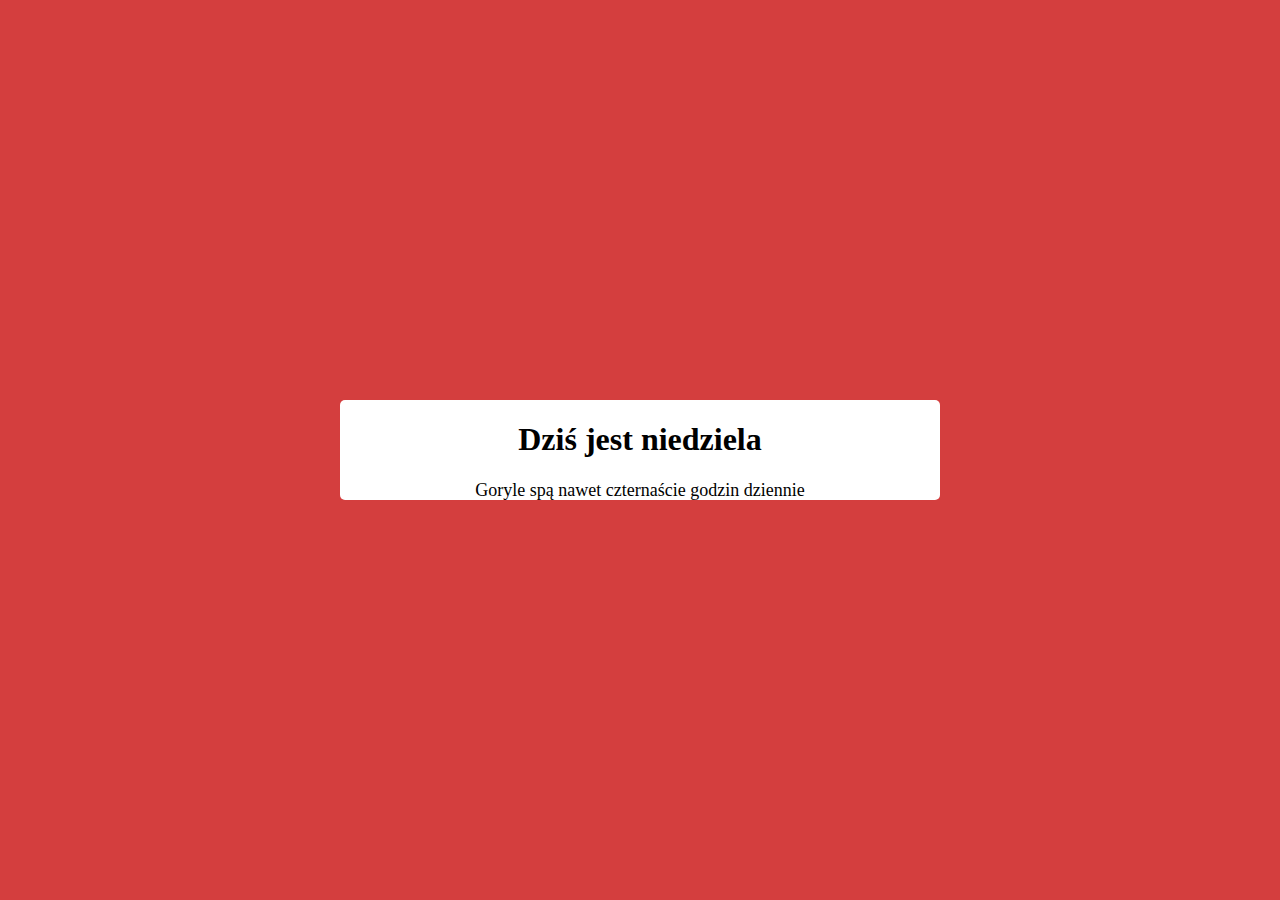
<file: Ciekawostki/index.html>
<!DOCTYPE html>
<html lang="en">
<head>
    <meta charset="UTF-8">
    <meta name="viewport" content="width=device-width, initial-scale=1.0">
    <title>Zadanie</title>
    <link rel="stylesheet" href="style.css">
</head>
<body>
    <div class="box">
        <h1>Dziś jest <span class="current-day"></span></h1>
        <p class="fun-fact"></p>
    </div>

    <script src="main.js"></script>
</body>
</html>
</file>
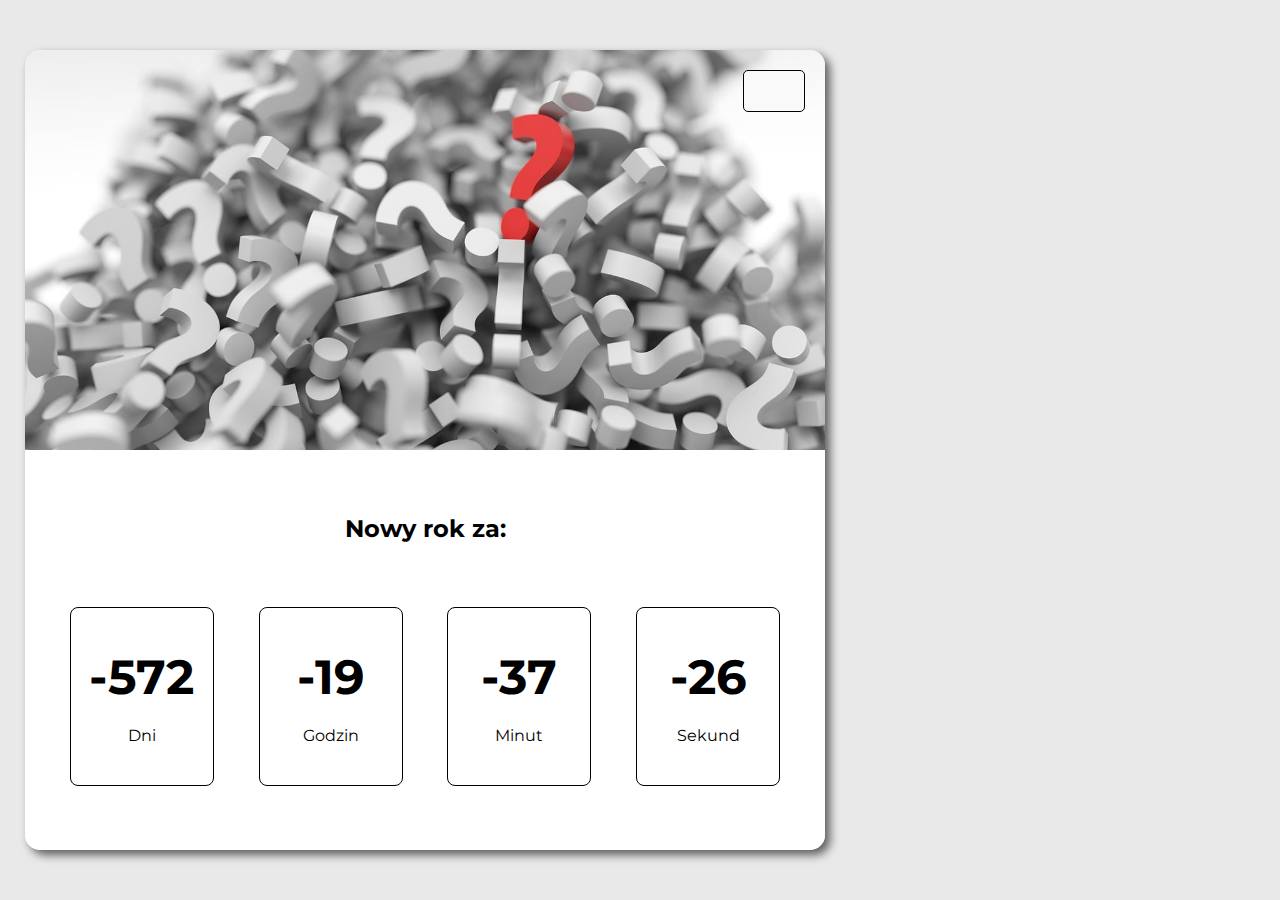
<file: Czaso-odliczator/index.html>
<!DOCTYPE html>
<html lang="en">
<head>
    <meta charset="UTF-8">
    <meta name="viewport" content="width=device-width, initial-scale=1.0">
    <title>Document</title>
    <link href="https://fonts.googleapis.com/css?family=Montserrat:200,400,700&display=swap&subset=latin-ext"
    rel="stylesheet">

    <link rel="stylesheet" href="style.css">

    <link rel="stylesheet" href="https://cdnjs.cloudflare.com/ajax/libs/font-awesome/6.5.2/css/all.min.css" integrity="sha512-SnH5WK+bZxgPHs44uWIX+LLJAJ9/2PkPKZ5QiAj6Ta86w+fsb2TkcmfRyVX3pBnMFcV7oQPJkl9QevSCWr3W6A==" crossorigin="anonymous" referrerpolicy="no-referrer" />
</head>
<body>
    <div class="counter-app">
        <div class="settings">
            <h1>ustawienia</h1>
            <label for="event-name">Nazwa wydarzenia:</label>
            <input type="text" id="event-name" value="Nowy rok">
            <table class="date">
                <tr>
                    <td><label for="event-day">Dzień:</label></td>
                    <td><label for="event-month">Miesiąc:</label></td>
                    <td><label for="event-year">Rok:</label></td>
                </tr>
                <tr>
                    <td><input type="number" id="event-day" min="1" max="2" value="1"></td>
                    <td><input type="number" id="event-month" min="1" max="2" value="1"></td>
                    <td><input type="number" id="event-year" min="1" max="4" value="2025"></td>
                </tr>
            </table>
            <label for="event-image">Link do obrazka:</label>
            <input type="text" id="event-image" value="default.jpg">
            <button class="save">Zapisz</button>
        </div>
        <div class="app-body">
            <div class="image-section">
                <div class="settings-btn"><i class="fas fa-sliders-h"></i></div>
            </div>
            <div class="time-section">
                <h3><span class="event">Nowy rok</span> za:</h3>
                <div class="time-cards">
                    <div class="card">
                        <p class="days-count number">0</p>
                        <p class="card-title">Dni</p>
                    </div>
                    <div class="card">
                        <p class="hours-count number">0</p>
                        <p class="card-title">Godzin</p>
                    </div>
                    <div class="card">
                        <p class="minutes-count number">0</p>
                        <p class="card-title">Minut</p>
                    </div>
                    <div class="card">
                        <p class="seconds-count number">0</p>
                        <p class="card-title">Sekund</p>
                    </div>
                </div>
            </div>
        </div>
    </div>

    <script src="script.js"></script>
</body>
</html>
</file>
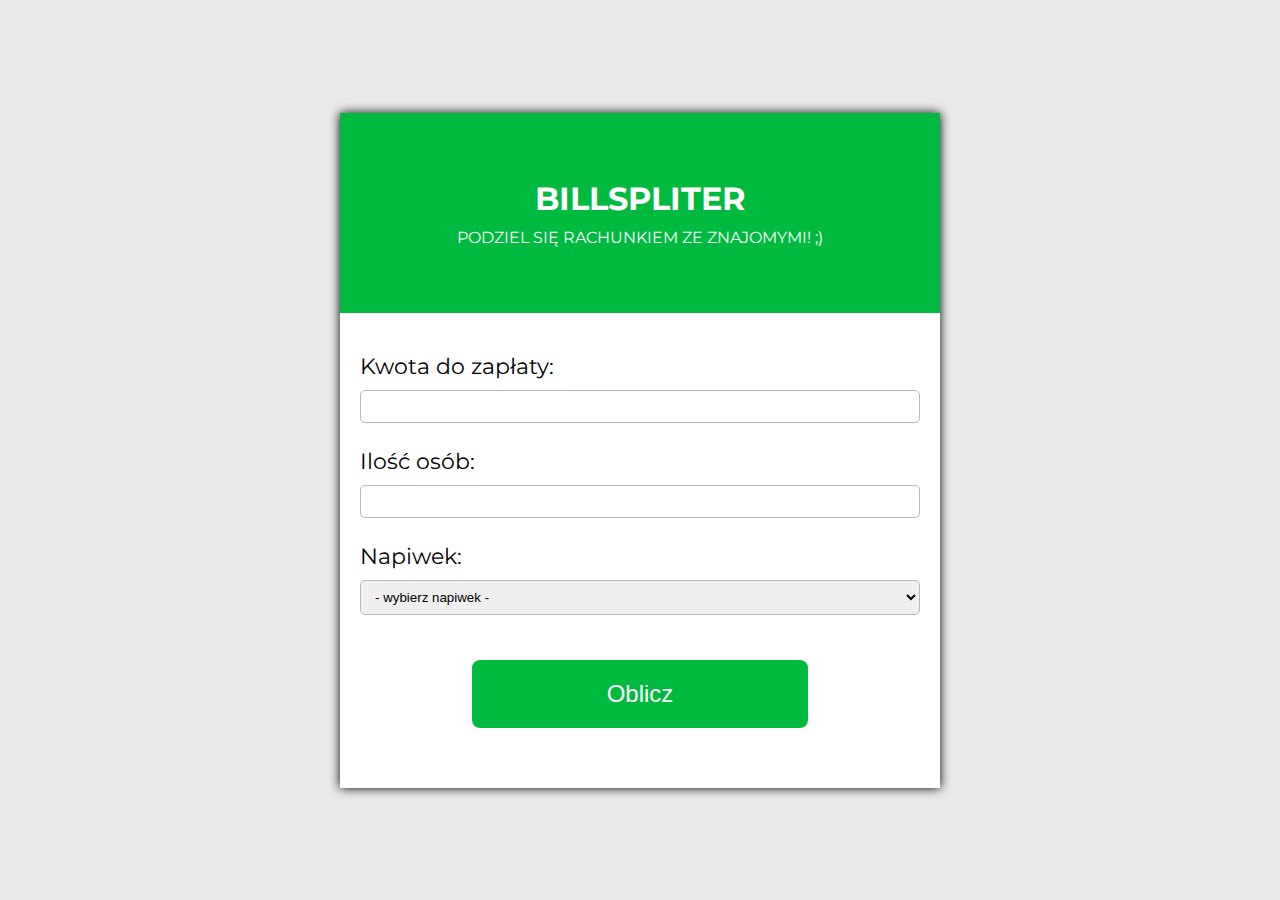
<file: Kalkulator rachunków i napiwków/index.html>
<!DOCTYPE html>
<html lang="en">
<head>
    <meta charset="UTF-8">
    <meta name="viewport" content="width=device-width, initial-scale=1.0">
    <title>BillSplitter</title>
    <link rel="preconnect" href="https://fonts.googleapis.com">
    <link rel="preconnect" href="https://fonts.gstatic.com" crossorigin>
    <link href="https://fonts.googleapis.com/css2?family=Montserrat:ital@0;1&display=swap" rel="stylesheet">
    <link rel="stylesheet" href="style.css">
</head>
<body>
    <div class="wrapper">
        <div class="top">
            <h1>BillSpliter</h1>
            <p>Podziel się rachunkiem ze znajomymi! ;)</p>
        </div>
        <div class="bottom">
            <label for="price">Kwota do zapłaty:</label>
            <input type="number" id="price">

            <label for="people">Ilość osób:</label>
            <input type="number" id="people">

            <label for="tip">Napiwek:</label>
            <select id="tip">
                <option value="0" disabled selected>- wybierz napiwek -</option>
                <option value="0.05">5%</option>
                <option value="0.1">10%</option>
                <option value="0.15">15%</option>
                <option value="0.2">20%</option>
            </select>

            <button class="count">Oblicz</button>
            <p class="error"></p>
            <p class="cost-info">Powinniście się złożyć po <span class="cost"></span>zł! :)</p>
        </div>
    </div>
    <script src="script.js"></script>
</body>
</html>
</file>
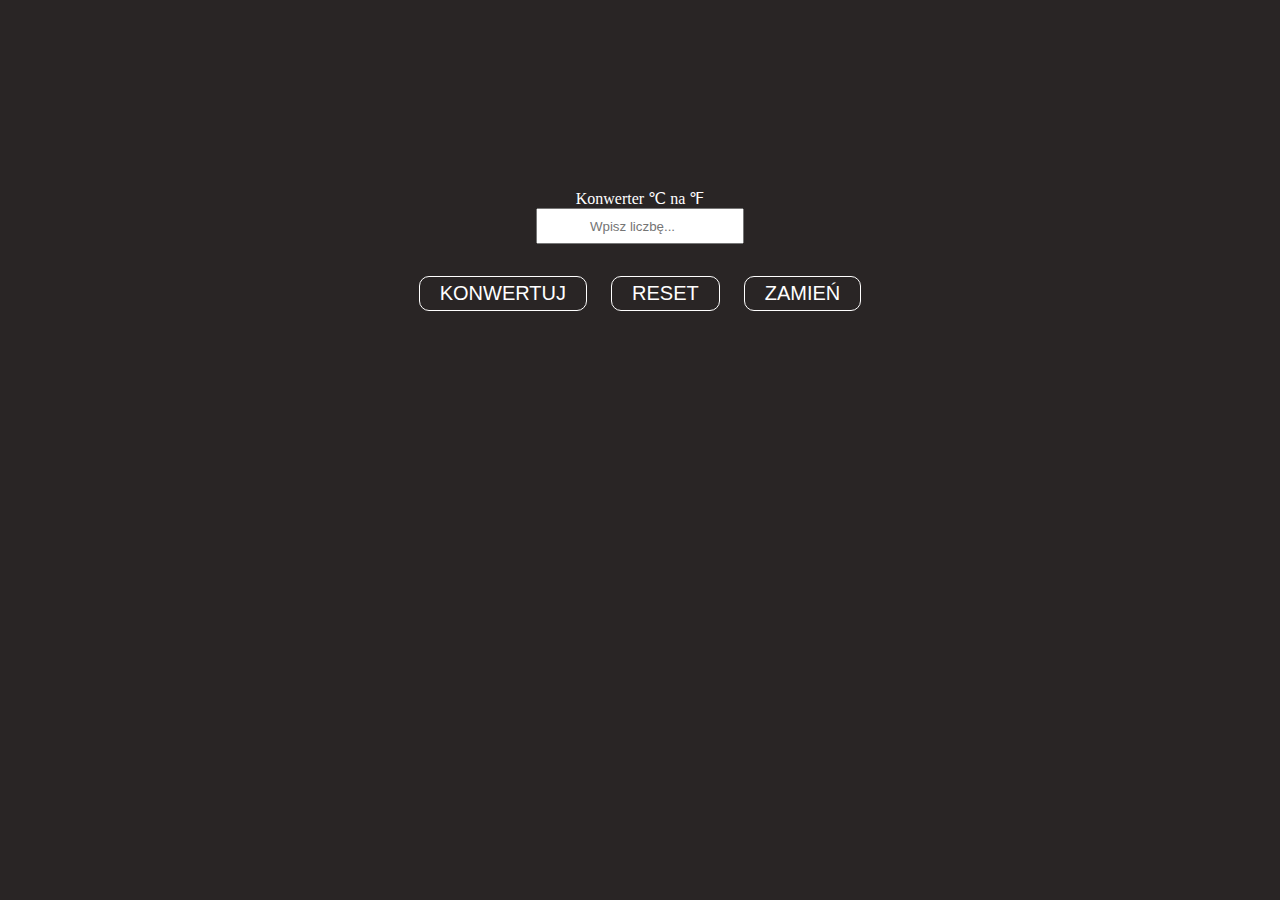
<file: konwerter/index.html>
<!DOCTYPE html>
<html lang="en">
<head>
    <meta charset="UTF-8">
    <meta name="viewport" content="width=device-width, initial-scale=1.0">
    <title>Document</title>
    <link rel="stylesheet" href="style.css">
</head>
<body>
    <label for="converter">Konwerter <span class="one">℃</span> na <span class="two">℉</span></label>
    <input type="number" id="converter" placeholder="Wpisz liczbę...">
    <p class="result"></p>
    <div>
        <button class="conv">KONWERTUJ</button>
        <button class="reset">RESET</button>
        <button class="change">ZAMIEŃ</button>
    </div>
    <script src="script.js"></script>
</body>
</html>
</file>
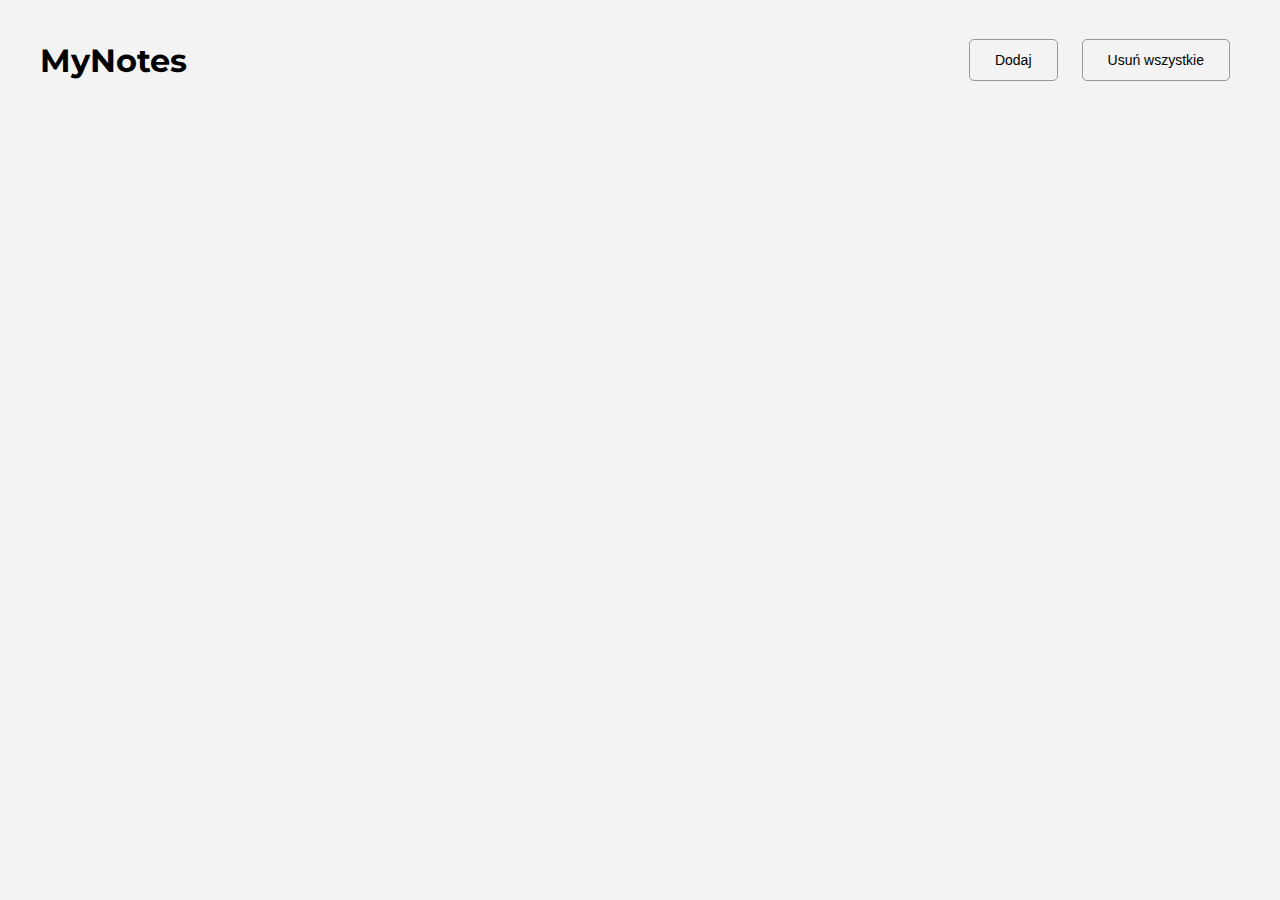
<file: MyNotes/index.html>
<!DOCTYPE html>
<html lang="pl">

<head>
    <meta charset="UTF-8">
    <meta name="viewport" content="width=device-width, initial-scale=1.0">
    <title>Notatki</title>

    <link href="https://fonts.googleapis.com/css?family=Montserrat:200,400,700&display=swap&subset=latin-ext"
        rel="stylesheet">

    <link rel="stylesheet" href="style.css">
    <link rel="stylesheet" href="https://cdnjs.cloudflare.com/ajax/libs/font-awesome/6.5.2/css/all.min.css" integrity="sha512-SnH5WK+bZxgPHs44uWIX+LLJAJ9/2PkPKZ5QiAj6Ta86w+fsb2TkcmfRyVX3pBnMFcV7oQPJkl9QevSCWr3W6A==" crossorigin="anonymous" referrerpolicy="no-referrer"/>
    <link rel="preconnect" href="https://fonts.googleapis.com">
</head>

<body>

    <div class="menu">
        <h1><i class="fas fa-sticky-note"></i> MyNotes</h1>
        <div class="menu-buttons">
            <button class="add icon"><i class="fas fa-plus"></i> Dodaj</button>
            <button class="delete-all icon"><i class="fas fa-trash-alt"></i> Usuń wszystkie</button>
        </div>
    </div>


    <div class="note-area">
        <!-- <div class="note">

            <div class="note-header">
                <h3 class="note-title">Notatka #1</h3>
                <button class="delete-note">
                    <i class="fas fa-times icon"></i>
                </button>
            </div>
            <div class="note-body">
                Lorem ipsum dolor sit amet consectetur adipisicing elit. Facere dolores consectetur sapiente optio nobis
                obcaecati quisquam. Ullam, aut. Minus iste iure recusandae saepe officiis voluptas, molestiae
                accusantium at ipsa consequuntur!
            </div>

        </div> -->
    </div>


    <div class="note-panel">
        <h2>Dodaj notatkę</h2>
        <label for="category">Wybierz kategorię</label>
        <select id="category" onchange="selectValue()">
            <option value="0" disabled selected>- wybierz kategorię -</option>
            <option value="1">Zakupy</option>
            <option value="1">Praca</option>
            <option value="1">Inne</option>
        </select>

        <label for="text">Wpisz treść notatki</label>
        <textarea id="text"></textarea>

        <p class="error">Uzupełnij wszystkie pola!</p>

        <div class="panel-buttons">
            <button class="save icon"><i class="fas fa-save"></i> Zapisz</button>
            <button class="cancel icon"><i class="far fa-window-close"></i> Anuluj</button>
        </div>
    </div>


    <script src="script.js"></script>
</body>

</html>
</file>
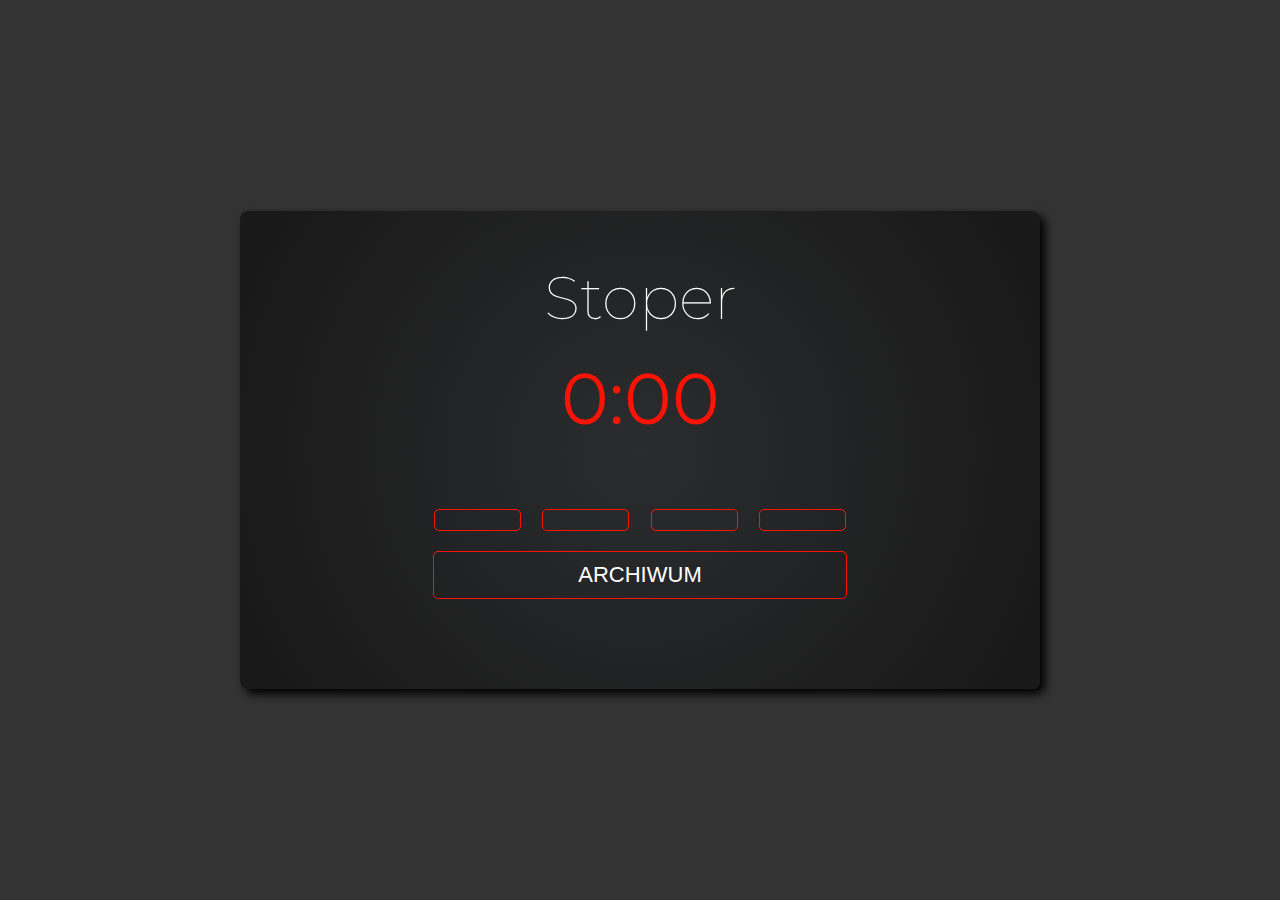
<file: Stoper zmianiający kolory & Modal/index.html>
<!DOCTYPE html>
<html lang="pl">

<head>
    <meta charset="UTF-8">
    <meta name="viewport" content="width=device-width, initial-scale=1.0">
    <title>Stoper & modal</title>

    <link href="https://fonts.googleapis.com/css?family=Dancing+Script|Montserrat:400,700&display=swap&subset=latin-ext"
        rel="stylesheet">

    <link rel="stylesheet" href="style.css">
    <link
    rel="stylesheet"
    href="https://cdnjs.cloudflare.com/ajax/libs/font-awesome/6.5.2/css/all.min.css"
    integrity="sha512-SnH5WK+bZxgPHs44uWIX+LLJAJ9/2PkPKZ5QiAj6Ta86w+fsb2TkcmfRyVX3pBnMFcV7oQPJkl9QevSCWr3W6A=="
    crossorigin="anonymous"
    referrerpolicy="no-referrer"
  />
</head>

<body>

    <div class="wrapper">
        <div class="info">
            <i class="fas fa-question"></i>
            <i class="fas fa-paint-brush"></i>
        </div>
        <div class="colors">
            <div class="color one"></div>
            <div class="color two"></div>
            <div class="color three"></div>
        </div>
        <h1>Stoper</h1>
        <p class="stopwatch">0:00</p>
        <p class="time">0:00</p>
        <div class="buttons">
            <button class="start"><i class="fas fa-play"></i></button>
            <button class="pause"><i class="fas fa-pause"></i></button>
            <button class="stop"><i class="fas fa-stop"></i></button>
            <button class="reset"><i class="fas fa-times"></i></button>
            <button class="history">archiwum</button>
        </div>
        <ul class="time-list"></ul>
    </div>

    <div class="modal-shadow">
        <div class="modal">
            <h3>Instrukcja:</h3>
            <p><i class="fas fa-play"></i> - start</p>
            <p><i class="fas fa-pause"></i> - pauza</p>
            <p><i class="fas fa-stop"></i> - stop</p>
            <p><i class="fas fa-times"></i> - skasuj wszystko (łącznie z archiwum)</p>
            <p><strong>archiwum</strong> - zobacz wcześniejsze pomiary</p>
            <button class="close">Zamknij</button>
        </div>
    </div>

    <script src="script.js"></script>
</body>

</html>
</file>
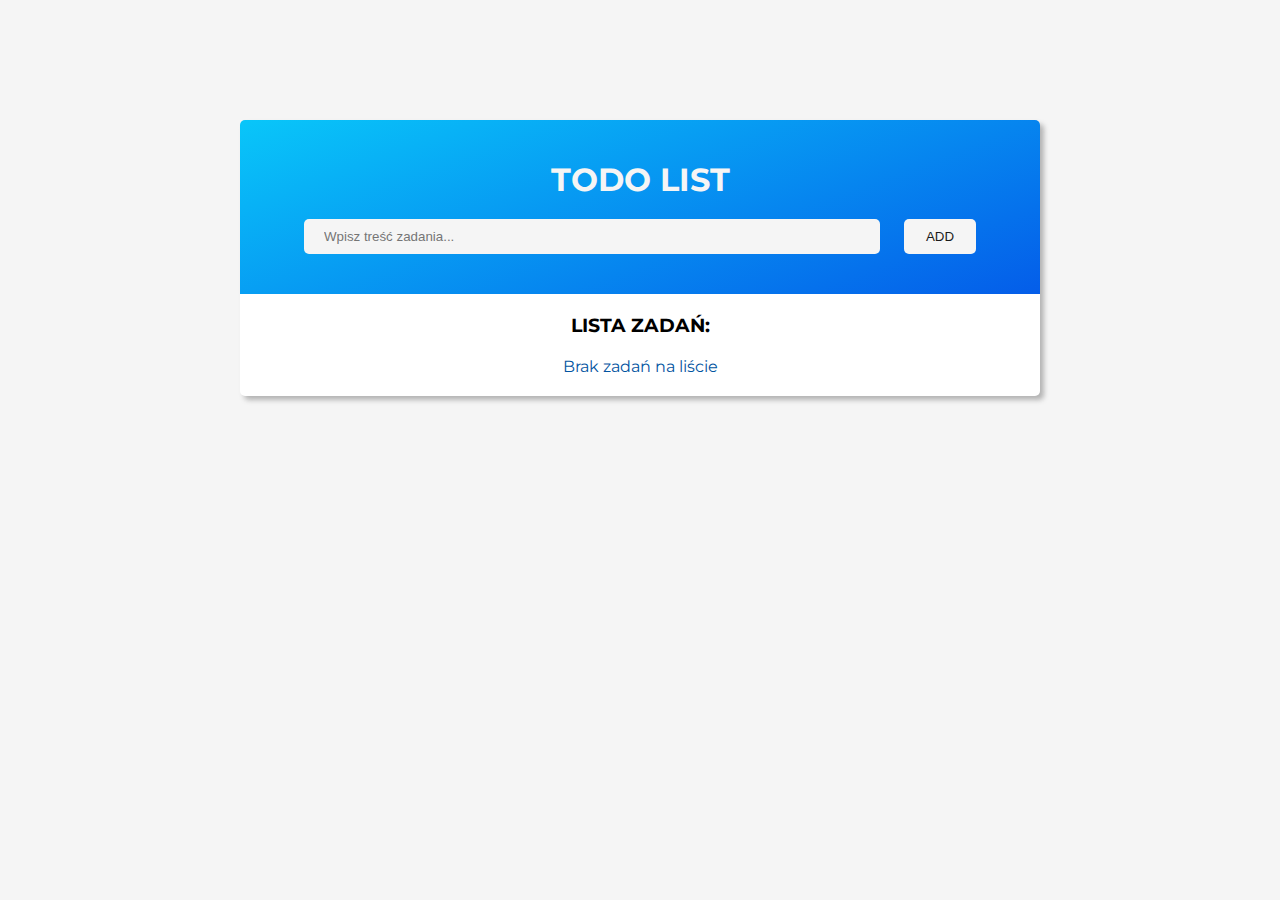
<file: Todo lista/index.html>
<!DOCTYPE html>
<html lang="en">
<head>
    <meta charset="UTF-8">
    <meta name="viewport" content="width=device-width, initial-scale=1.0">
    <title>Document</title>
    <link rel="preconnect" href="https://fonts.googleapis.com">
<link rel="preconnect" href="https://fonts.gstatic.com" crossorigin>
<link href="https://fonts.googleapis.com/css2?family=Montserrat:wght@400;700&display=swap" rel="stylesheet">
<link rel="stylesheet" href="https://cdnjs.cloudflare.com/ajax/libs/font-awesome/6.5.1/css/all.min.css" integrity="sha512-DTOQO9RWCH3ppGqcWaEA1BIZOC6xxalwEsw9c2QQeAIftl+Vegovlnee1c9QX4TctnWMn13TZye+giMm8e2LwA==" crossorigin="anonymous" referrerpolicy="no-referrer" />
<link rel="stylesheet" href="style.css">
</head>
<body>
    <div class="todo">
        <div class="header">
            <h1>ToDo List</h1>
            <input type="text" class="todo-input" placeholder="Wpisz treść zadania...">
            <button class="btn-add">Add</button>
        </div>
        <div class="todolist">
            <h3>Lista zadań:</h3>
            <p class="error-info">Brak zadań na liście</p>
            <ul>
                <!-- <li data-id='test1'>Wypić kawę
                    <div class="tools">
                        <button class="complete"><i class="fas fa-check"></i></button>
                        <button class="edit">EDIT</button>
                        <button class="delete"><i class="fas fa-times"></i></button>
                    </div>
                </li>
                <li data-id='test2'>Zjeść śniadanie
                    <div class="tools">
                        <button class="complete"><i class="fas fa-check"></i></button>
                        <button class="edit">EDIT</button>
                        <button class="delete"><i class="fas fa-times"></i></button>
                    </div>
                </li>
                <li data-id='test3'>Umyć okna
                    <div class="tools">
                        <button class="complete"><i class="fas fa-check"></i></button>
                        <button class="edit">EDIT</button>
                        <button class="delete"><i class="fas fa-times"></i></button>
                    </div>
                </li> -->
            </ul>
        </div>
    </div>
    
    <div class="popup">
        <h3>Edytuj zadanie:</h3>
        <div class="popup-body">
            <p class="popup-info"></p>
            <input type="text" class="popup-input" placeholder="Wprowadź nową treść zadania...">
            <button class="popup-btn accept">Zatwierdź</button>
            <button class="popup-btn cancel">Anuluj</button>
        </div>
    </div>
    <script src="script.js"></script>
</body>
</html>
</file>
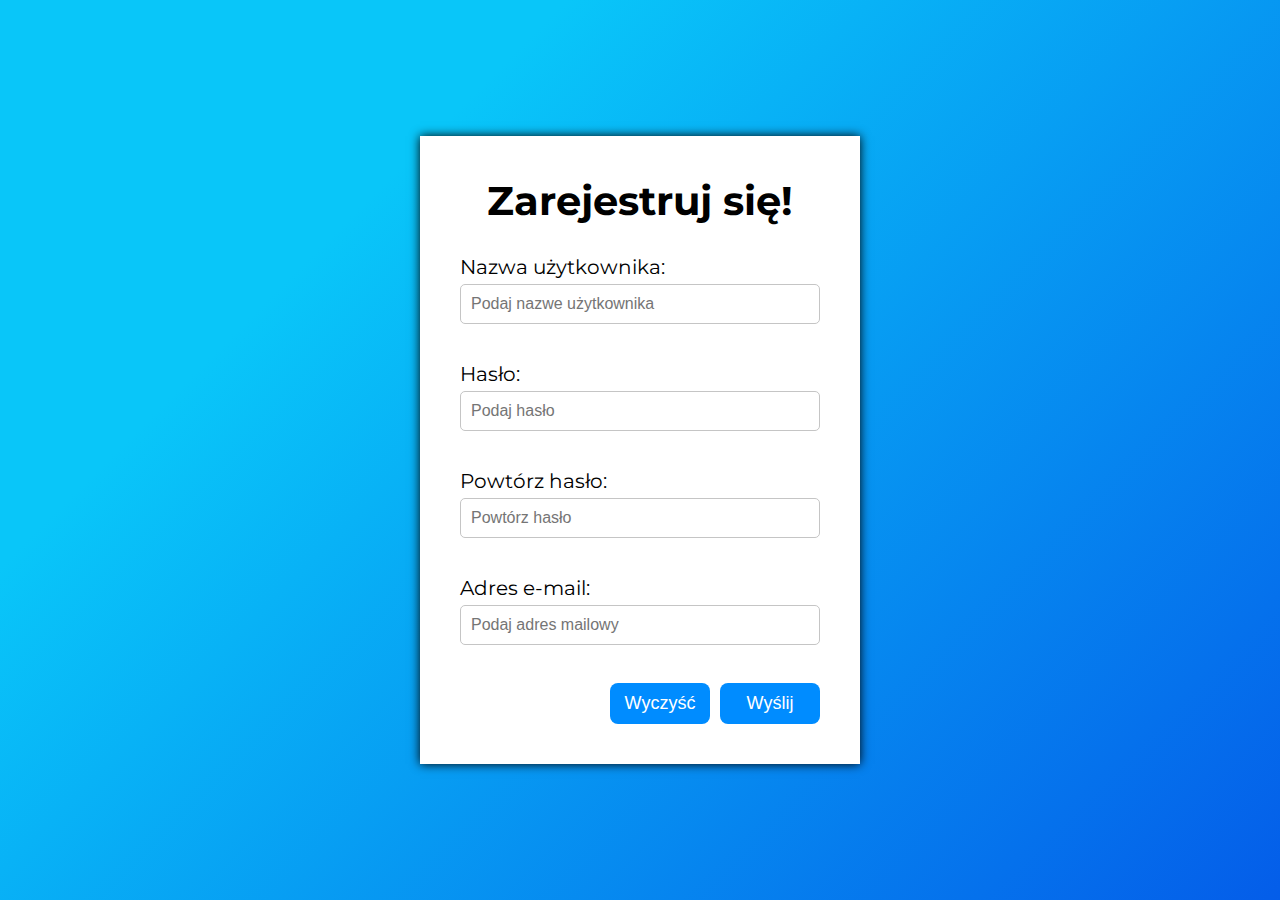
<file: Walidator formularza/index.html>
<!DOCTYPE html>
<html lang="en">
<head>
    <meta charset="UTF-8">
    <meta name="viewport" content="width=device-width, initial-scale=1.0">
    <title>Walidator formularza</title>
    <link rel="preconnect" href="https://fonts.googleapis.com">
    <link rel="preconnect" href="https://fonts.gstatic.com" crossorigin>
    <link href="https://fonts.googleapis.com/css2?family=Montserrat:ital,wght@0,100..900;1,100..900&display=swap" rel="stylesheet">
    <link rel="stylesheet" href="style.css">
</head>
<body>
    <div class="wrapper">
        <form>
            <h1>Zarejestruj się!</h1>
            <div class="form-box">
                <label for="username">Nazwa użytkownika:</label>
                <input type="text" id="username" placeholder="Podaj nazwe użytkownika">
                <p class="error-text">error</p>
            </div>
            <div class="form-box">
                <label for="password">Hasło:</label>
                <input type="password" id="password" placeholder="Podaj hasło">
                <p class="error-text">error</p>
            </div>
            <div class="form-box">
                <label for="password2">Powtórz hasło:</label>
                <input type="password" id="password2" placeholder="Powtórz hasło">
                <p class="error-text">error</p>
            </div>
            <div class="form-box">
                <label for="email">Adres e-mail:</label>
                <input type="email" id="email" placeholder="Podaj adres mailowy">
                <p class="error-text">error</p>
            </div>

            <div class="control-buttons">
                <button class="clear">Wyczyść</button>
                <button class="send">Wyślij</button>
            </div>

            <div class="popup">
                <p>Formularz został poprawnie wysłany!</p>
                <button class="close">Zamknij</button>
            </div>
        </form>
    </div>
    <script src="script.js"></script>
</body>
</html>
</file>
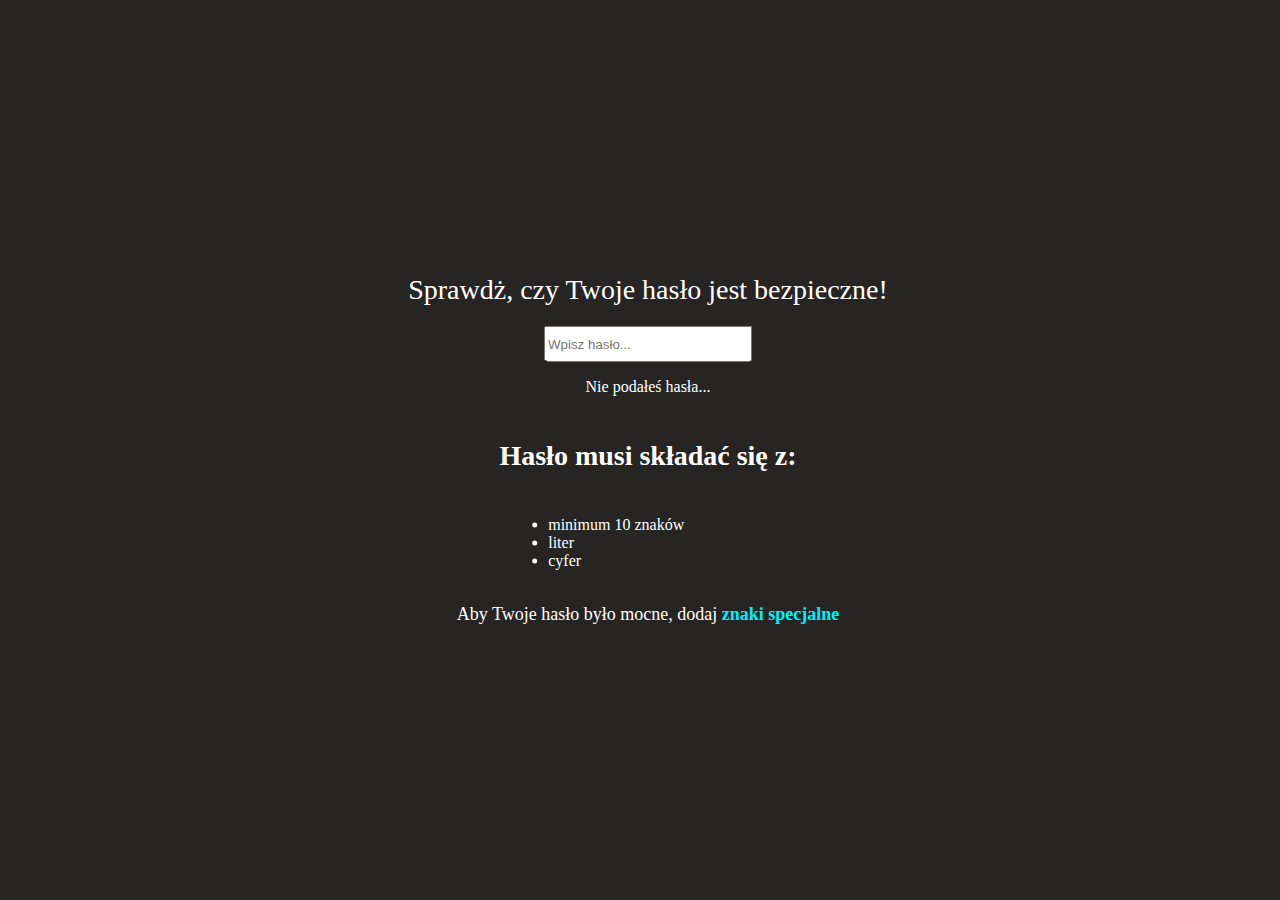
<file: Walidator hasła/index.html>
<!DOCTYPE html>
<html lang="en">
<head>
    <meta charset="UTF-8">
    <meta name="viewport" content="width=device-width, initial-scale=1.0">
    <title>Document</title>
    <link rel="stylesheet" href="style.css">
</head>
<body>
    <label for="password">Sprawdż, czy Twoje hasło jest bezpieczne!</label>
    <input type="text" id="password" placeholder="Wpisz hasło...">
    <p class="passinfo">Nie podałeś hasła...</p>
    <h3>Hasło musi składać się z:</h3>
    <ul>
        <li>minimum 10 znaków</li>
        <li>liter</li>
        <li>cyfer</li>
    </ul>
    <p class="passhard">Aby Twoje hasło było mocne, dodaj <span style="font-weight: bold; color: rgb(0, 238, 255);">znaki specjalne</span></p>
    <script src="main.js"></script>
</body>
</html>
</file>
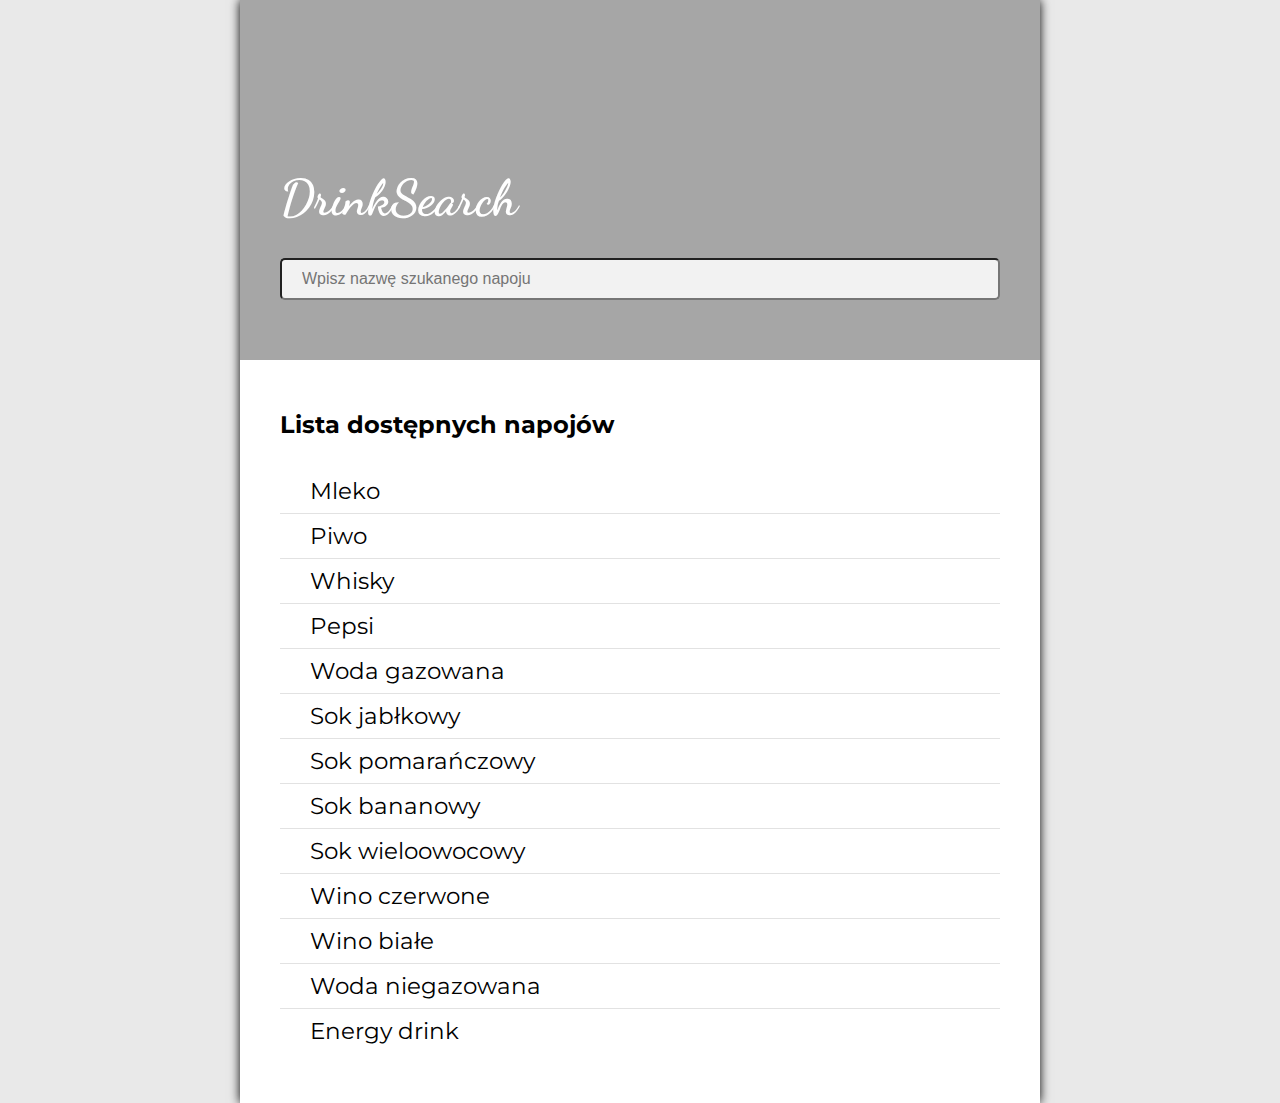
<file: Wyszukiwarka/index.html>
<!DOCTYPE html>
<html lang="pl">
<head>
    <meta charset="UTF-8">
    <meta name="viewport" content="width=device-width, initial-scale=1.0">
    <title>Wyszukiwarka napojów</title>
    <link rel="preconnect" href="https://fonts.googleapis.com">
    <link rel="preconnect" href="https://fonts.gstatic.com" crossorigin>
    <link href="https://fonts.googleapis.com/css2?family=Dancing+Script:wght@400..700&family=Montserrat:ital,wght@0,700;1,700&display=swap" rel="stylesheet">
    <link rel="preconnect" href="https://fonts.googleapis.com">
    <link rel="preconnect" href="https://fonts.gstatic.com" crossorigin>
    <link href="https://fonts.googleapis.com/css2?family=Montserrat:ital,wght@0,100..900;1,100..900&display=swap" rel="stylesheet">
    <link rel="stylesheet" href="style.css">
</head>
<body>
    
    <div class="wrapper">
        <div class="header">
            <div class="shadow"></div>
                <h1>DrinkSearch</h1>
                <input type="text" class="search" placeholder="Wpisz nazwę szukanego napoju">
        </div>
        <div class="drink-list">
            <h2>Lista dostępnych napojów</h2>
            <ul>
                <li>Mleko</li>
                <li>Piwo</li>
                <li>Whisky</li>
                <li>Pepsi</li>
                <li>Woda gazowana</li>
                <li>Sok jabłkowy</li>
                <li>Sok pomarańczowy</li>
                <li>Sok bananowy</li>
                <li>Sok wieloowocowy</li>
                <li>Wino czerwone</li>
                <li>Wino białe</li>
                <li>Woda niegazowana</li>
                <li>Energy drink</li>
            </ul>
        </div>

    </div>

    <script src="script.js"></script>
</body>
</html>
</file>
<file: Ciekawostki/style.css>
body {
    background-color: rgb(212, 62, 62);
}

.box {
    border-radius: 5px;
    background-color: white;
    height: 100px;
    width: 600px;
    text-align: center;
    margin: 0;
    position: absolute;
    top: 50%;
    left: 50%;
    margin-right: -50%;
    transform: translate(-50%, -50%);
    
    
}

.fun-fact {
    font-size: 18px;
}
</file>
<file: Czaso-odliczator/style.css>
* {
    box-sizing: border-box;
    margin: 0;
    padding: 0;
}

body {
    display: flex;
    justify-content: center;
    align-items: center;
    min-height: 100vh;
    font-family: 'Montserrat', sans-serif;
    background-color: rgb(233, 233, 233);
    margin-left: -430px;
}

.counter-app {
    position: relative;
}

.app-body {
    display: flex;
    flex-direction: column;
    width: 800px;
    height: 800px;
    border-radius: 15px;
    box-shadow: 5px 5px 10px rgba(0, 0, 0, .6);
    overflow: hidden;
}

.image-section {
    position: relative;
    height: 400px;
    background-image: url('default.jpg');
    background-size: cover;
    background-position: center;
}

.settings-btn {
    position: absolute;
    top: 20px;
    right: 20px;
    padding: 20px 30px;
    font-size: 32px;
    background-color: #f9f9f9;
    border: 1px solid black;
    border-radius: 5px;
    cursor: pointer;
    transition: background-color .3s, color .3s;
}

.settings-btn:hover {
    color: #f9f9f9;
    background-color: #333;
}

.time-section {
    display: flex;
    flex-direction: column;
    justify-content: space-evenly;
    align-items: center;
    height: 400px;
    background-color: #fff;
    z-index: 100;
}

h3 {
    font-size: 24px;
    text-align: center;
}

.time-cards {
    display: flex;
    justify-content: space-evenly;
    width: 100%;
}

.card {
    display: flex;
    flex-direction: column;
    justify-content: space-between;
    padding: 40px 0;
    width: 18%;
    text-align: center;
    border: 1px solid black;
    border-radius: 8px;
}

.number {
    margin-bottom: 20px;
    font-weight: bold;
    font-size: 48px;
}

.card-title {
    text-align: center;
}

.settings {
    display: flex;
    flex-direction: column;
    justify-content: center;
    align-items: center;
    position: absolute;
    top: 5px;
    right: 5px;
    padding: 50px 30px;
    width: 400px;
    background-color: #fff;
    border: 1px solid black;
    border-radius: 8px;
    opacity: 0;
    transition: transform .5s, opacity .3s;
}

.active {
    transform: translateX(430px);
    opacity: 1;
}

h1 {
    margin-bottom: 30px;
    text-transform: uppercase;
}

label {
    margin-bottom: 10px;
}

input {
    margin-bottom: 30px;
    padding: 10px 20px;
    width: 100%;
}

.date {
    text-align: center;
    width: 100%;
}

.save {
    padding: 10px 20px;
    cursor: pointer;
}
</file>
<file: Kalkulator rachunków i napiwków/style.css>
* {
    box-sizing: border-box;
    margin: 0;
    padding: 0;
}

body {
    display: flex;
    justify-content: center;
    align-items: center;
    min-height: 100vh;
    font-family: 'Montserrat', sans-serif;
    background-color: rgb(233, 233, 233);
}

.wrapper {
    width: 600px;
    background-color: #fff;
    box-shadow: 0 0 10px #000;
}

.top {
    display: flex;
    justify-content: center;
    align-items: center;
    flex-direction: column;
    height: 200px;
    color: #fff;
    background-color: #00BA40;
    text-transform: uppercase;
}

.top p {
    margin-top: 10px;
}

.bottom {
    padding: 40px 20px;
}

label {
    display: block;
    margin-bottom: 10px;
    font-size: 22px;
}

input, select {
    margin-bottom: 25px;
    padding: 8px 10px;
    width: 100%;
    border-radius: 5px;
    border: 1px solid rgb(185, 185, 185);
}

.count {
    display: block;
    margin: 20px auto;
    padding: 20px 10px;
    width: 60%;
    font-size: 24px;
    border-radius: 8px;
    color: #fff;
    background-color: #00BA40;
    border: none;
    cursor: pointer;
    transition: background-color .3s;
}

.count:hover {
    background-color: rgb(0, 168, 59) ;
}

.cost-info {
    display: none;
    margin-top: 30px;
    font-size: 20px;
}

.cost {
    font-weight: bold;
}

.error {
    font-size: 18px;
    color: rgb(199, 63, 29);
    text-align: center;
}
</file>
<file: konwerter/style.css>
body {
    background-color: rgb(41, 37, 37);
    color: white;
    text-align: center;
    width: 50%;
    margin: 0 auto;
    display: flex;
    justify-content: center;
    flex-direction: column;
    height: 500px;
    
}

div button{
    color: white;
    background-color: rgb(41, 37, 37);
    font-size: 20px;
    border: solid white 1px;
    padding-left: 20px;
    padding-right: 20px;
    padding-top: 5px;
    padding-bottom: 5px;
    margin-left: 10px;
    margin-right: 10px;
    border-radius: 10px;
}

input {
    text-align: center;
    width: 50%;
    margin: 0 auto;
    width: 200px;
    height: 30px;
}
</file>
<file: MyNotes/style.css>
* {
    box-sizing: border-box;
    margin: 0;
    padding: 0;
}

body {
    height: 100vh;
    font-family: 'Montserrat', sans-serif;
    background-color: rgb(243, 243, 243);
}

.menu {
    display: flex;
    justify-content: space-between;
    align-items: center;
    padding: 40px;
    height: 120px;
}

.menu button,
.note-panel .save,
.note-panel .cancel {
    padding: 12px 25px;
    background: none;
    border: 1px solid #999;
    border-radius: 5px;
    font-size: 14px;
    cursor: pointer;
    transition: background-color .3s, color .3s;
}

.menu button:hover,
.note-panel .save:hover,
.note-panel .cancel:hover {
    background-color: #333;
    color: #ddd;
}

.icon {
    margin-right: 10px;
}

.add {
    margin-right: 20px;
}

.note-area {
    display: flex;
    align-items: start;
    flex-wrap: wrap;
    padding: 20px;
}

.note {
    margin: 40px 20px;
    width: 240px;
    background-color: rgb(255, 243, 0);
    border: 1px solid black;
}

.note-header {
    display: flex;
    justify-content: space-between;
    align-items: center;
    padding: 20px;
    background-color: rgba(0, 0, 0, .06);
}

.note-header .delete-note {
    background: none;
    font-size: 20px;
    border: none;
    cursor: pointer;
}

.note-body {
    padding: 20px 15px;
    font-size: 14px;
}

.note-panel {
    display: none;
    justify-content: center;
    align-items: center;
    flex-direction: column;
    position: absolute;
    top: 50%;
    left: 50%;
    transform: translate(-50%, -50%);
    padding: 40px 0;
    width: 600px;
    background-color: #fff;
    box-shadow: 0 0 10px black;
    border-radius: 5px;
}

.note-panel h2 {
    margin-bottom: 20px;
    text-transform: uppercase;
}

.note-panel label {
    margin-bottom: 10px;
}

.note-panel #text,
.note-panel #category {
    margin-bottom: 20px;
    padding: 10px 20px;
    width: 100%;
    max-width: 90%;
    max-height: 600px;
    font-size: 16px;
    border-radius: 5px;
    border: 1px solid black;
}

.note-panel .error {
    margin-bottom: 20px;
    color: red;
    visibility: hidden;
}
</file>
<file: Stoper zmianiający kolory & Modal/style.css>
* {
    box-sizing: border-box;
    margin: 0;
    padding: 0;
}

:root {
    --first-color: rgb(250, 20, 6);
    --second-color: rgb(190, 210, 197);
    --hover-color: rgb(209, 33, 24);
}

body {
    display: flex;
    justify-content: center;
    align-items: center;
    flex-direction: column;
    min-height: 100vh;
    font-family: 'Montserrat', sans-serif;
    background-color: #333;
}

.wrapper {
    position: relative;
    display: flex;
    justify-content: center;
    align-items: center;
    flex-direction: column;
    padding: 50px;
    width: 800px;
    background: radial-gradient(circle, rgb(43, 44, 46) 0%, rgb(25, 25, 25) 93%);
    border-radius: 8px;
    box-shadow: 5px 5px 10px black;
    color: #fff;
    overflow: hidden;
}

.info i {
    font-size: 24px;
    position: absolute;
    top: 6px;
    padding: 20px;
    color: var(--second-color);
    cursor: pointer;
    transition: color .3s;
}

.info .fa-question {
    right: 14px;
}

.info .fa-paint-brush {
    right: 60px;
}

.info i:hover {
    color: var(--first-color);
}

h1 {
    margin-bottom: 20px;
    font-size: 60px;
    font-weight: lighter;
}

.stopwatch {
    font-size: 72px;
    color: var(--first-color);
}

.time {
    visibility: hidden;
    color: var(--second-color);
    font-size: 22px;
}

.buttons {
    display: flex;
    justify-content: space-around;
    flex-wrap: wrap;
    margin: 30px;
}

button {
    margin: 10px;
    padding: 10px 20px;
    width: 20%;
    color: #Fff;
    font-size: 22px;
    background-color: transparent;
    border: 1px solid var(--first-color);
    border-radius: 5px;
    cursor: pointer;
    transition: background-color .3s;
}

.history {
    flex-grow: 1;
    text-transform: uppercase;
}

button:hover,
button:focus {
    background-color: var(--first-color);
    outline: none;
}

.time-list li {
    display: flex;
    justify-content: space-between;
    width: 300px;
    font-size: 22px;
    color: var(--second-color);
}

.time-list span {
    font-weight: bold;
}

.modal-shadow {
    display: none;
    position: absolute;
    width: 100%;
    height: 100%;
    background-color: rgba(0, 0, 0, .65);
}

.modal {
    position: absolute;
    top: 50%;
    left: 50%;
    transform: translate(-50%, -50%);
    width: 600px;
    height: 360px;
    padding: 30px 60px;
    border-radius: 15px;
    background-color: rgb(32, 32, 32);
    color: #fff;
}

.modal h3 {
    margin-bottom: 20px;
    font-size: 30px;
}

.modal p {
    margin-bottom: 10px;
    margin-left: 20px;
    font-size: 20px;
}

.modal i,
.modal strong {
    color: var(--first-color);
}

.modal .close {
    display: block;
    margin: 40px auto 0;
    width: 200px;
    background-color: #333;
    transition: background-color .3s;
}

.modal .close:hover {
    background-color: #111;
}

.modal-animation {
    animation: show-modal .5s;
}

@keyframes show-modal {
    0% {
        opacity: 0;
    }

    100% {
        opacity: 1;
    }
}

/* zmiana kolorów */
.colors {
    display: flex;
    flex-direction: column;
    justify-content: space-evenly;
    align-items: center;
    position: absolute;
    top: 100px;
    right: -100px;
    width: 64px;
    height: 220px;
    transition: transform .3s;
}

.color {
    width: 40px;
    height: 40px;
    border: 1px solid black;
    border-radius: 50%;
    cursor: pointer;
    transition: background-color .5s, box-shadow .5s;
}

.show-colors {
    transform: translateX(-110px);
}

.one {
    background-color: rgb(250, 20, 6);
    box-shadow: 0 0 8px rgb(250, 20, 6);
}

.two {
    background-color: rgb(6, 173, 250);
    box-shadow: 0 0 8px rgb(6, 173, 250);
}

.three {
    background-color: rgb(0, 255, 42);
    box-shadow: 0 0 8px rgb(0, 255, 42);
}

.one:hover {
    background-color: rgb(209, 33, 24);
    box-shadow: 0 0 16px rgb(250, 20, 6);
}

.two:hover {
    background-color: rgb(28, 145, 199);
    box-shadow: 0 0 16px rgb(6, 173, 250);
}

.three:hover {
    background-color: rgb(28, 209, 58);
    box-shadow: 0 0 16px rgb(0, 255, 42);
}
</file>
<file: Todo lista/style.css>
* {
    box-sizing: border-box;
    margin: 0;
    padding: 0;
}

:root {
    --deep-dark: rgb(26, 26, 26);
    --light-dark: rgb(79, 82, 92);
    --light-blue: rgb(0, 132, 255);
    --dark-blue: rgb(2, 84, 161);
    --light: rgb(245, 245, 245);
}

body {
    display: flex;
    justify-content: center;
    margin-top: 120px;
    font-family: 'Montserrat', sans-serif;
    background-color: var(--light);
}

h1 {
    color: var(--light);
    margin-bottom: 20px;
    text-transform: uppercase;
}

.fas {
	pointer-events: none;
}

.todo {
    width: 800px;
    border-radius: 5px;
    background: #fff;
    box-shadow: 4px 4px 5px rgba(82, 82, 82, .4);
    text-align: center;
}

.header {
    border-radius: 5px 5px 0 0;
    padding: 40px;
    background-image: linear-gradient(340deg, #045de9 0%, #09c6f9 100%);
}

.todo-input {
    width: 80%;
    padding: 10px 20px;
    margin-right: 20px;
    border: none;
    border-radius: 5px;
    color: var(--light-dark);
    background-color: var(--light);
}

.error-info {
    margin-top: 20px;
    color: var(--dark-blue);
}

.btn-add {
    padding: 10px 22px;
    border: none;
    border-radius: 5px;
    color: var(--deep-dark);
    background-color: var(--light);
    text-transform: uppercase;
    cursor: pointer;
    transition: color .3s, background-color .3s;
}

.btn-add:hover {
    color: #fff;
    background-color: var(--light-dark);
}

.todolist {
    padding: 20px 0;
}

.todolist h3 {
    text-transform: uppercase;
    margin-bottom: 16px;
}

.todolist li {
    display: flex;
    justify-content: space-between;
    align-items: center;
    margin: 15px;
    padding-left: 20px;
    text-align: left;
    list-style: none;
    background-color: var(--light);
}

.tools {
    display: inline-block;
}

.tools button {
    padding: 15px 10px;
    border: none;
    background-color: transparent;
    cursor: pointer;
    transition: background-color .3s;
}

.tools button:hover {
    background-color: #ddd;
}

.complete {
    color: var(--light-blue);
}

.edit {
    font-weight: bold;
    color: rgb(15, 179, 69);
}

.delete {
    color: tomato;
}

.completed {
    font-size: 12px;
    color: var(--light-dark);
    text-decoration: line-through;
    font-style: italic;
}

.popup {
    display: none;
    justify-content: center;
    align-items: center;
    flex-direction: column;
    position: fixed;
    bottom: 20px;
    left: 50%;
    transform: translateX(-50%);
    width: 800px;
    color: var(--light);
    background-color: var(--light-dark);
    border-radius: 5px;
}

.popup h3 {
    padding: 20px;
}

.popup-info {
    color: var(--light);
    margin-bottom: 20px;
}

.popup-body {
    display: flex;
    justify-content: center;
    flex-wrap: wrap;
    width: 90%;
    padding: 10px;
}

.popup-input {
    width: 100%;
    padding: 10px 20px;
    border: none;
    border-radius: 5px;
    color: var(--light-dark);
    background-color: var(--light);
}

.popup-btn {
    width: 30%;
    display: inline-block;
    padding: 10px 22px;
    margin: 20px;
    border: none;
    border-radius: 5px;
    color: var(--deep-dark);
    background-color: var(--light);
    text-transform: uppercase;
    cursor: pointer;
    transition: color .3s, background-color .3s;
}

.popup-btn:hover {
    color: #fff;
    background-color: var(--light-blue);
}
</file>
<file: Walidator formularza/style.css>
* {
    box-sizing: border-box;
    margin: 0;
    padding: 0;
}

body {
    display: flex;
    justify-content: center;
    align-items: center;
    min-height: 100vh;
    font-family: 'Montserrat', sans-serif;
    background-image: linear-gradient(315deg, #045de9 0%, #09c6f9 74%);
}

.wrapper {
    width: 440px;
    background-color: #fff;
    box-shadow: 0 0 10px #000;
}

form {
    padding: 40px;
    font-size: 20px;
}

h1 {
    margin-bottom: 30px;
    text-align: center;
}

.form-box {
    margin-bottom: 15px;
}

.form-box label {
    display: inline-block;
    margin-bottom: 5px;
}

.form-box input {
    width: 100%;
    padding: 10px;
    font-size: 16px;
    border: 1px solid rgb(197, 197, 197);
    border-radius: 5px;
}

.form-box.error input {
    border: 1px solid rgb(0, 137, 250);
    background-color: rgb(0, 137, 250, .1);
} 

.form-box .error-text {
    margin: 5px 0 0 10px;
    font-size: 14px;
    color: rgb(0, 137, 250);
    visibility: hidden;
}

.form-box.error .error-text {
    visibility: visible;
}

.control-buttons {
    display: flex;
    justify-content: flex-end;
}

.send, .clear, .close {
    display: block;
    padding: 10px 0;
    margin-left: 10px;
    width: 100px;
    font-size: 18px;
    background-color: rgb(0, 140, 255);
    color: #fff;
    border: none;
    border-radius: 8px;
    cursor: pointer;
    transition: background-color .3s;
}

.send:hover, .clear:hover, .close:hover {
    background-color: rgb(0, 107, 194);
}

.popup {
    display: flex;
    justify-content: center;
    align-items: center;
    flex-direction: column;
    position: absolute;
    top: -300px;
    left: 50%;
    transform: translate(-50%, -50%);
    width: 600px;
    height: 200px;
    background-color: #fff;
    border-radius: 8px;
    border: 2px solid black;
    transition: top .5s;
}

.popup p {
    font-size: 28px;
}

.popup .close {
    margin-top: 20px;
}

.show-popup {
    top: 150px;
}
</file>
<file: Walidator hasła/style.css>
body {
    background-color: rgb(39, 36, 36);
    color: white;
    position: absolute;
    top: 50%;
    left: 50%;
    margin-right: -50%;
    transform: translate(-50%, -50%);
    display: flex;
    flex-direction: column;
}

label{
    text-align: center;
    font-size: 28px;
}

input{
    margin-left: auto;
    margin-right: auto;
    margin-top: 20px;
    height: 30px;
    width: 200px;
   
}

.passinfo{
    text-align: center;
}

h3 {
    text-align: center;
    font-size: 28px;
}

body ul li {
    margin-left: 100px
}

.passhard {
    text-align: center;
    font-size: 18px;
}
</file>
<file: Wyszukiwarka/style.css>
* {
    box-sizing: border-box;
    margin: 0;
    padding: 0;
}

body {
    display: flex;
    justify-content: center;
    align-items: center;
    min-height: 100vh;
    font-family: "Montserrat", sans-serif;
    font-optical-sizing: auto;
    background-color: rgb(233, 233, 233);
}

.wrapper {
    width: 800px;
    background-color: #fff;
    box-shadow: 0 0 10px #000;
}

.header {
    display: flex;
    justify-content: flex-end;
    align-items: flex-start;
    flex-direction: column;
    position: relative;
    height: 360px;
    padding: 20px 40px;
    font-family: 'Dancing Script', cursive; 
    background-image: url('https://cdn.pixabay.com/photo/2018/06/03/14/32/pistachios-3450670_1280.jpg');
    background-size: cover;
    background-position: center;
    z-index: 0;
}

.shadow {
    position: absolute;
    top: 0;
    left: 0;
    width: 100%;
    height: 100%;
    background-color: rgba(0, 0, 0, .35);
    z-index: -1;
}

h1 {
    margin-bottom: 30px;
    color: #fff;
    font-size: 50px;
}

.search {
    padding: 10px 20px;
    margin-bottom: 40px;
    width: 100%;
    font-size: 16px;
    border-radius: 5px;
    background-color: rgba(255, 255, 255,.85);
}

.drink-list {
    padding: 20px 40px;
}

h2 {
    padding: 30px 0;
}

ul {
    padding-bottom: 30px;
    font-size: 23px;
    list-style: none;
}

li {
    padding: 8px 30px;
    border-bottom: 1px solid rgb(226, 226, 226);
}

li:last-child {
    border-bottom: 0
}
</file>
